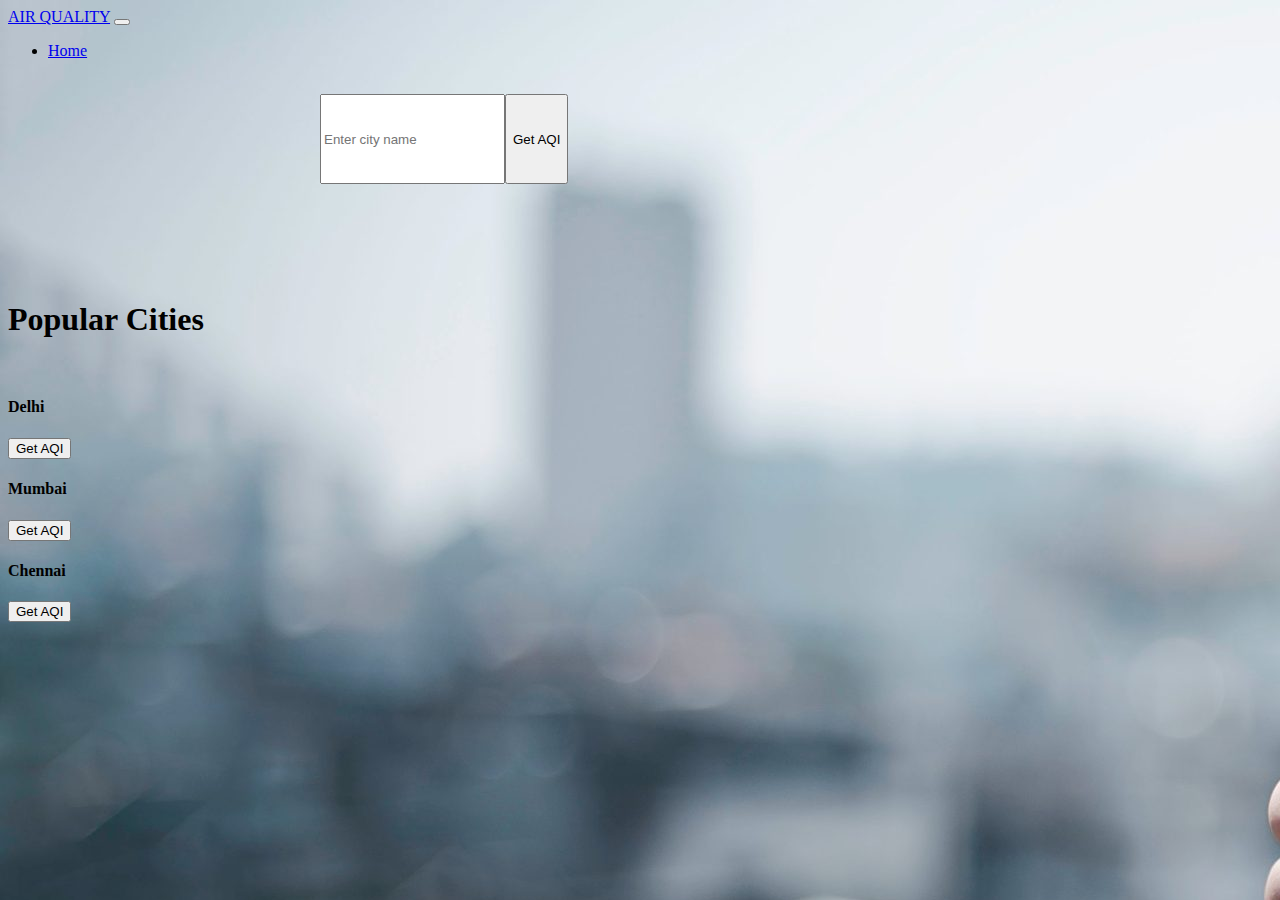
<file: aqi.html>
<!DOCTYPE html>
<html lang="en">
<head>
    <meta charset="UTF-8">
    <meta name="viewport" content="width=device-width, initial-scale=1.0">
    <title>AQI Check</title>
    <link href="https://cdn.jsdelivr.net/npm/bootstrap@5.2.3/dist/css/bootstrap.min.css" rel="stylesheet" integrity="sha384-rbsA2VBKQhggwzxH7pPCaAqO46MgnOM80zW1RWuH61DGLwZJEdK2Kadq2F9CUG65" crossorigin="anonymous">
</head>
<style>
  body {
            background-image: url(images/AQI.jpg);
        }
  .hidden {
    display: none;
  }
  .d-flex {
      display: flex;
      width: 50vw;
      height: 10vh;
      margin: 0 auto;
  }
</style>
<body>
    <nav class="navbar navbar-expand-lg bg-light">
        <div class="container-fluid">
          <a class="navbar-brand" href="#">AIR QUALITY</a>
          <button class="navbar-toggler" type="button" data-bs-toggle="collapse" data-bs-target="#navbarSupportedContent" aria-controls="navbarSupportedContent" aria-expanded="false" aria-label="Toggle navigation">
            <span class="navbar-toggler-icon"></span>
          </button>
          <div class="collapse navbar-collapse" id="navbarSupportedContent">
            <ul class="navbar-nav me-auto mb-2 mb-lg-0">
              <li class="nav-item">
                <a class="nav-link active" aria-current="page" href="./projects.html">Home</a>
              </li>
              <!-- <li class="nav-item">
                <a class="nav-link" href="#">About this App</a>
              </li> -->
              <!-- <li class="nav-item dropdown">
                <a class="nav-link dropdown-toggle" href="#" role="button" data-bs-toggle="dropdown" aria-expanded="false">
                
                </a>
                <ul class="dropdown-menu">
                  <li><a class="dropdown-item" href="#">Delhi</a></li>
                  <li><a class="dropdown-item" href="#">Mumbai</a></li>
                  <li><hr class="dropdown-divider"></li>
                  <li><a class="dropdown-item" href="#">Chennai</a></li>
                </ul>
              </li> 
              <li class="nav-item">
                <a class="nav-link">User guide</a>
              </li>-->
            </ul>
          </div>
        </div>
      </nav>
      <div class="container">
        <main>
          <br>
          <form class="d-flex" onsubmit="event.preventDefault(); fetchData()">
            <input id="cityInput" class="form-control me-2" type="search" placeholder="Enter city name" aria-label="Search">
            <button class="btn btn-outline-success" type="submit">Get AQI</button>
          </form>
          <br>
          <h1 class="text-center" id="overall"></h1><br>  
          <h2 class="display-6 text-center mb-4" id="cityName"></h2>
            <div class="table-responsive hidden" id="aqiTable">
              <table class="table text-center">
                <thead>
                  <tr>
                    <th style="width: 30%;"></th>
                    <th style="width: 35%;">Concentration</th>
                    <th style="width: 35%;">AQI</th>
                  </tr>
                </thead>
                <tbody>
                  <tr>
                    <th scope="row" class="text-center">CO</th>
                    <td id="coCon"></td>
                    <td id="coAqi"></td>
                  </tr>
                  <tr>
                    <th scope="row" class="text-center">NO2</th>
                    <td id="no2Con"></td>
                    <td id="no2Aqi"></td>
                  </tr>
                  <tr>
                    <th scope="row" class="text-center">O3</th>
                    <td id="o3Con"></td>
                    <td id="o3Aqi"></td>
                  </tr>
                  <tr>
                    <th scope="row" class="text-center">PM2.5</th>
                    <td id="pm25Con"></td>
                    <td id="pm25Aqi"></td>
                  </tr>
                  <tr>
                    <th scope="row" class="text-center">PM10</th>
                    <td id="pm10Con"></td>
                    <td id="pm10Aqi"></td>
                  </tr>
                  <tr>
                    <th scope="row" class="text-center">SO2</th>
                    <td id="so2Con"></td>
                    <td id="so2Aqi"></td>
                  </tr>
                </tbody>
              </table>
            </div>
            <br>
            <h1 class="text-center">Popular Cities</h1>
            <br>
            <div class="row row-cols-1 row-cols-md-3 mb-3 text-center">
              <div class="col">
                <div class="card mb-4 rounded-3 shadow-sm">
                  <div class="card-header py-3">
                    <h4 class="my-0 fw-normal">Delhi</h4>
                  </div>
                  <div class="card-body">
                    <h1 class="card-title pricing-card-title" id="delhiAqi"></h1>
                    <button type="button" id="chennaiButton" class="w-100 btn btn-lg btn-primary" onclick="fetchDataForCityi('Delhi')">Get AQI</button>
                  </div>
                </div>
              </div>
              <div class="col">
                <div class="card mb-4 rounded-3 shadow-sm">
                  <div class="card-header py-3">
                    <h4 class="my-0 fw-normal">Mumbai</h4>
                  </div>
                  <div class="card-body">
                    <h1 class="card-title pricing-card-title" id="mumbaiAqi"></h1>
                    <button type="button" id="chennaiButton" class="w-100 btn btn-lg btn-primary" onclick="fetchDataForCityi('Mumbai')">Get AQI</button>
                  </div>
                </div>
              </div>
              <div class="col">
                <div class="card mb-4 rounded-3 shadow-sm">
                  <div class="card-header py-3">
                    <h4 class="my-0 fw-normal">Chennai</h4>
                  </div>
                  <div class="card-body">
                    <h1 class="card-title pricing-card-title" id="chennaiAqi"></h1>
                    <button type="button" id="chennaiButton" class="w-100 btn btn-lg btn-primary" onclick="fetchDataForCityi('Chennai')">Get AQI</button>
                  </div>
                </div>
              </div>
            </div>
          </main>
      </div>

    <script src="https://cdn.jsdelivr.net/npm/bootstrap@5.2.3/dist/js/bootstrap.bundle.min.js" integrity="sha384-kenU1KFdBIe4zVF0s0G1M5b4hcpxyD9F7jL+jjXkk+Q2h455rYXK/7HAuoJl+0I4" crossorigin="anonymous">
    </script>
    <script>
        document.addEventListener('DOMContentLoaded', function() {
              // Fetch overall AQI for each city when the page loads
              fetchDataForCity('Delhi');
              fetchDataForCity('Mumbai');
              fetchDataForCity('Chennai');
            });
        function fetchData() {
            const city = document.getElementById('cityInput').value;
            const options = {
                method: 'GET',
                headers: {
                    'X-RapidAPI-Key': '27c0fed4c9msh0743e5422bb5004p16b603jsnb2f3f171ac71',
                    'X-RapidAPI-Host': 'air-quality-by-api-ninjas.p.rapidapi.com'
                }
            };

            fetch(`https://air-quality-by-api-ninjas.p.rapidapi.com/v1/airquality?city=${city}`, options)
            .then(response => response.json())
            .then(data => displayData(city, data))
            .catch(error => console.error('Error fetching data:', error));
        }
        function fetchDataForCity(city) {
          const delhiButton = document.getElementById('delhiButton');
          const mumbaiButton = document.getElementById('mumbaiButton');
          const chennaiButton = document.getElementById('chennaiButton');  
          const options = {
                method: 'GET',
                headers: {
                    'X-RapidAPI-Key': '27c0fed4c9msh0743e5422bb5004p16b603jsnb2f3f171ac71',
                    'X-RapidAPI-Host': 'air-quality-by-api-ninjas.p.rapidapi.com'
                }
            };

            fetch(`https://air-quality-by-api-ninjas.p.rapidapi.com/v1/airquality?city=${city}`, options)
            .then(response => response.json())
            .then(data => {
                document.getElementById(`${city.toLowerCase()}Aqi`).innerText = `Overall AQI: ${data.overall_aqi}`;
            })
            .catch(error => console.error(`Error fetching data for ${city}:`, error));
        }
        function fetchDataForCityi(city) {
          const delhiButton = document.getElementById('delhiButton');
          const mumbaiButton = document.getElementById('mumbaiButton');
          const chennaiButton = document.getElementById('chennaiButton');  
          const options = {
                method: 'GET',
                headers: {
                    'X-RapidAPI-Key': '27c0fed4c9msh0743e5422bb5004p16b603jsnb2f3f171ac71',
                    'X-RapidAPI-Host': 'air-quality-by-api-ninjas.p.rapidapi.com'
                }
            };

            fetch(`https://air-quality-by-api-ninjas.p.rapidapi.com/v1/airquality?city=${city}`, options)
            .then(response => response.json())
            .then(data => displayData(city, data))
            .catch(error => console.error('Error fetching data:', error));
        }
        // Function to display data on the page
        function displayData(city, data) {
            document.getElementById('cityName').innerHTML = `<h2>Air Quality Data for ${city}</h2>`;
            document.getElementById('coCon').innerHTML = `${data.CO.concentration}`;
            document.getElementById('coAqi').innerHTML = `${data.CO.aqi}`;
            document.getElementById('no2Con').innerHTML = `${data.NO2.concentration}`;
            document.getElementById('no2Aqi').innerHTML = `${data.NO2.aqi}`;
            document.getElementById('o3Con').innerHTML = `${data.O3.concentration}`;
            document.getElementById('o3Aqi').innerHTML = `${data.O3.aqi}`;
            document.getElementById('pm25Con').innerHTML = `${data['PM2.5'].concentration}`;
            document.getElementById('pm25Aqi').innerHTML = `${data['PM2.5'].aqi}`;
            document.getElementById('pm10Con').innerHTML = `${data.PM10.concentration}`;
            document.getElementById('pm10Aqi').innerHTML = `${data.PM10.aqi}`;
            document.getElementById('so2Con').innerHTML = `${data.SO2.concentration}`;
            document.getElementById('so2Aqi').innerHTML = `${data.SO2.aqi}`;
            document.getElementById('overall').innerHTML = `Overall AQI: ${data.overall_aqi}`;

            document.getElementById('aqiTable').classList.remove('hidden');
        }
    </script>
</body>
</html>
</file>
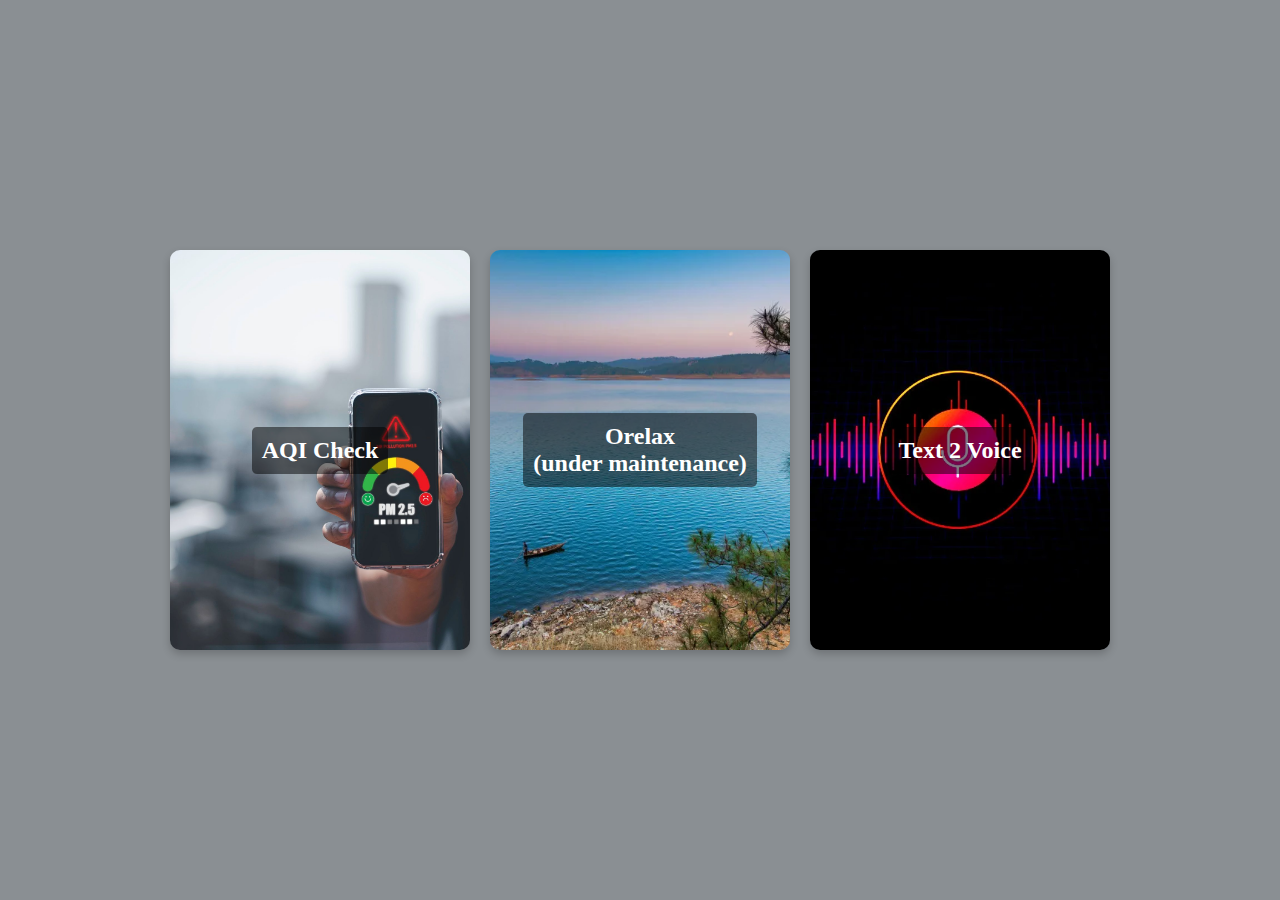
<file: projects.html>
<!DOCTYPE html>
<html lang="en">
<head>
    <meta charset="UTF-8">
    <meta name="viewport" content="width=device-width, initial-scale=1.0">
    <title>MY PROJECTS</title>
    <style>
        body {
            margin: 0;
            padding: 0;
            display: flex;
            justify-content: center;
            align-items: center;
            height: 100vh;
            background-color: #8a8f93;
        }

        .card-container {
            display: flex;
            gap: 20px;
            flex-wrap: wrap;
            justify-content: center;
        }

        .card {
            width: 90%;
            max-width: 300px;
            height: 400px;
            border-radius: 10px;
            overflow: hidden;
            position: relative;
            background-size: cover;
            background-position: center;
            display: flex;
            justify-content: center;
            align-items: center;
            color: white;
            box-shadow: 0 4px 8px rgba(0, 0, 0, 0.2);
        }

        .card-text {
            font-size: 24px;
            text-align: center;
            font-weight: bold;
            background-color: rgba(0, 0, 0, 0.5);
            padding: 10px;
            border-radius: 5px;
            /* transition: 0.3s ease; */

        }

        .card-text.hovered { 
            font-size: 18px; 

        }

        @media (min-width: 768px) {
            .card {
                width: 45%; 
            }
        }

        @media (min-width: 1200px) {
            .card {
                width: 300px;
            }
        }
    </style>
</head>
<body>
    <div class="card-container">
        <a href="aqi.html" style="text-decoration: none;color: inherit;">
            <div class="card" style="background-image: url(images/AQI.jpg);"> 
                <div class="card-text" data-hover-text="Check AQI of your place before stepping out.">AQI Check</div>
            </div>
        </a>
        <div class="card" style="background-image: url(images/Orelax.webp);"> 
            <div class="card-text" data-hover-text="Take a break from stress and have a chill pill.">Orelax<br>(under maintenance)</div>
        </div>
        <a href="ttv.html" style="text-decoration: none;color: inherit;">
            <div class="card" style="background-image: url(images/ttv.webp);"> 
                <div class="card-text" data-hover-text="Make them speak your words as loud as you want.">Text 2 Voice</div>
            </div>
        </a>
        
    </div>

    <script>
        const cards = document.querySelectorAll('.card-text');

        cards.forEach(card => {
            const originalText = card.innerHTML; 
            const hoverText = card.getAttribute('data-hover-text'); 

            card.addEventListener('mouseenter', () => {
                card.classList.add('hovered'); 
                card.innerHTML = hoverText; 
                
            });

            card.addEventListener('mouseleave', () => {
                card.classList.remove('hovered');
                card.innerHTML = originalText;
                
            });
        });
    </script>
</body>
</html>
</file>
